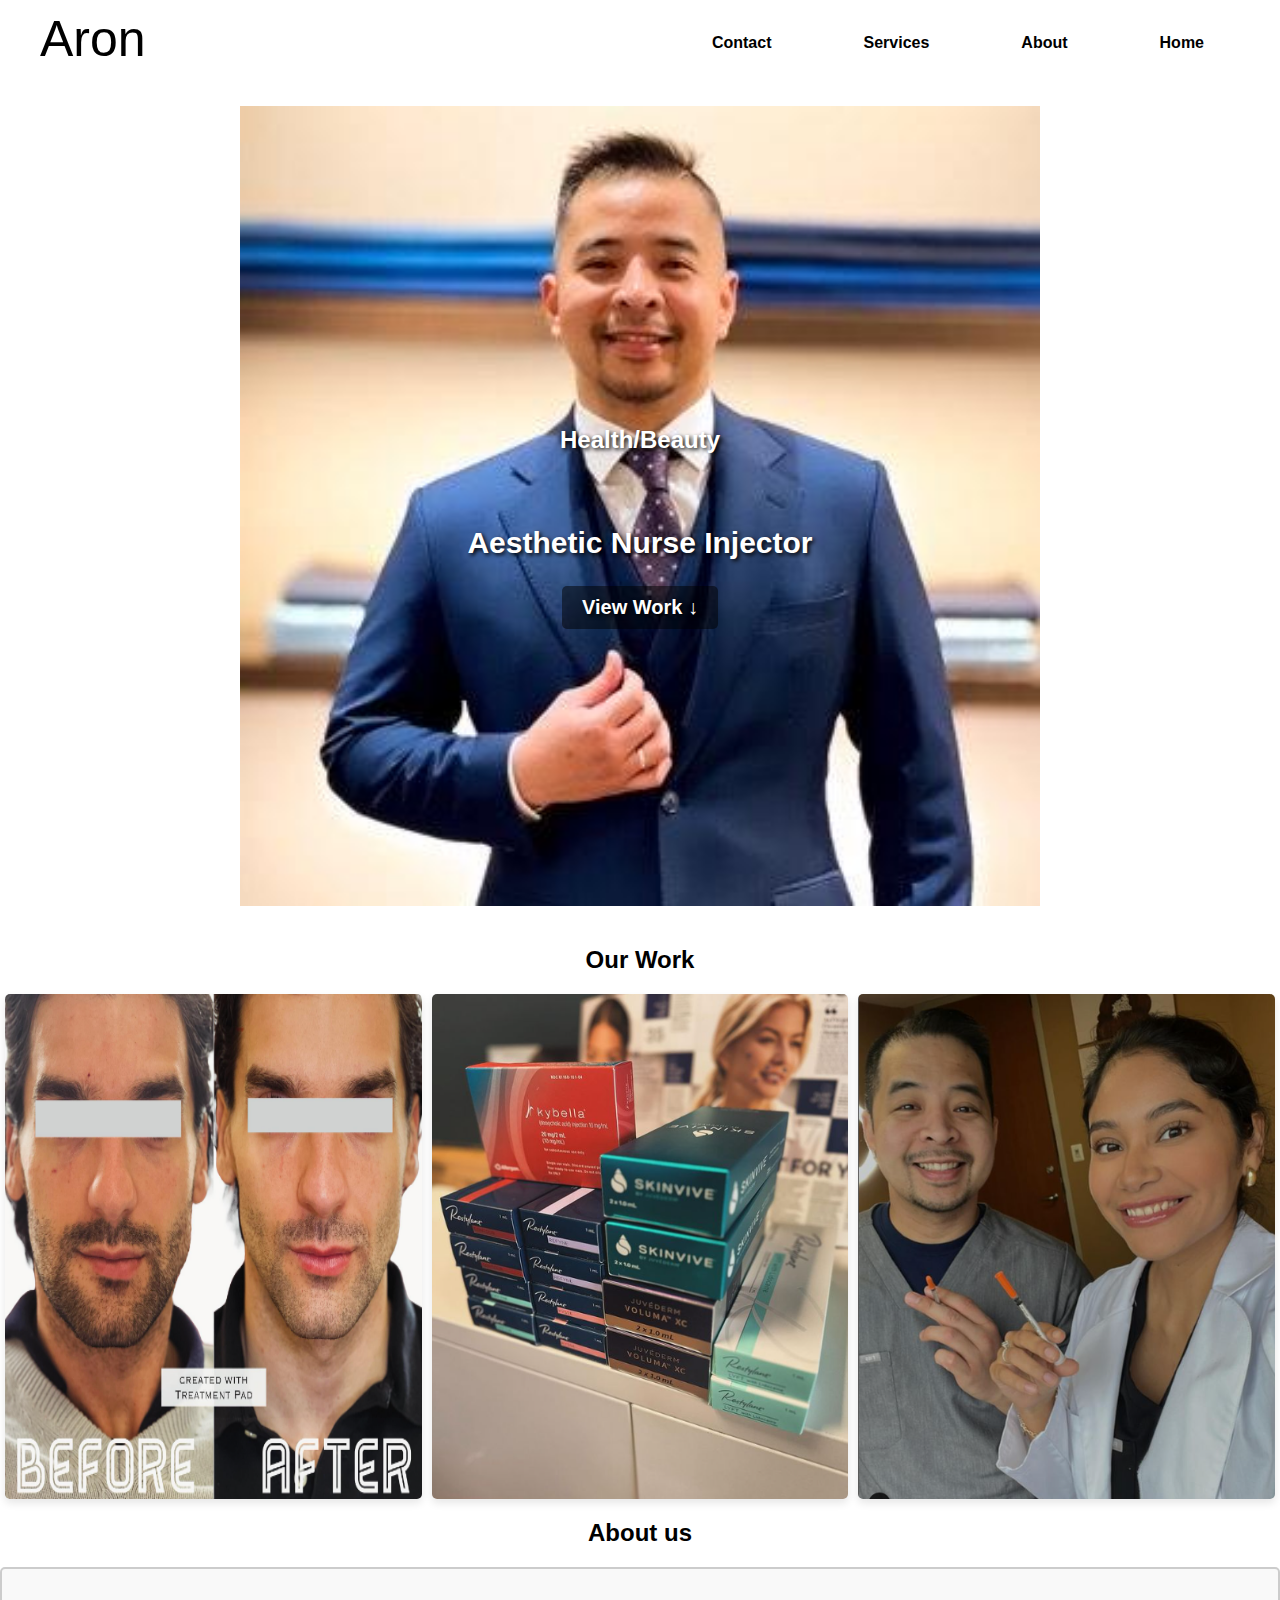
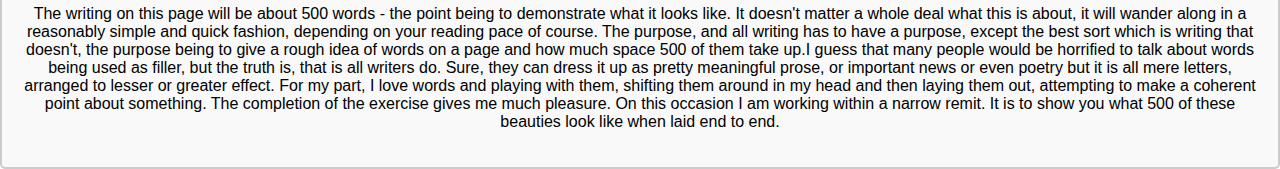
<file: index.html>
<!DOCTYPE html>
<html lang="en">
<head>
    <meta charset="UTF-8">
    <meta name="viewport" content="width=device-width, initial-scale=1.0">
    <title>Responsive Navbar with Overlay Text and Link</title>
    <link rel="stylesheet" href="styles.css">
</head>
<body>
    <div class="navbar">
        <!-- Name -->
        <span class="name style">Aron</span>
        <!-- Hamburger Icon -->
        <button class="icon" onclick="toggleMenu()" aria-label="Toggle navigation">
            
            <span>&#9776;</span>
        </button>
        <!-- Navigation Links -->
        <a href="index.html" class="nav-link">Home</a>
        <a href="about.html" class="nav-link">About</a>
        <a href="services.html" class="nav-link">Services</a>
        <a href="contact.html" class="nav-link">Contact</a>
        
    </div>

    <div class="content">
        <div class="image-container">
            <img src="1.jpg" alt="Descriptive text about the image">
            <div class="centered-text">Health/Beauty</div>
            <h1 class="centered-text">Aesthetic Nurse Injector</h1>
            <a href="#viewWorkSection" class="view-work">View Work <span class="arrow">&#x2193;</span></a>
        </div>
    </div>

    <div id="viewWorkSection">
        <h2>Our Work</h2>
        <div class="work-gallery">
            <img src="2.PNG" alt="Work example 1">
            <img src="3.PNG" alt="Work example 2">
            <img src="4.PNG" alt="Work example 3">
        </div>
        <!-- Include more content about your work here -->
    </div>


    <div id="About">
        <h2>About us</h2>
        <div class="about-box">
            <p>The writing on this page will be about 500 words - the point being to demonstrate what it looks like.

                It doesn't matter a whole deal what this is about, it will wander along in a reasonably simple and quick fashion, depending on your reading pace of course.
                
                The purpose, and all writing has to have a purpose, except the best sort which is writing that doesn't, the purpose being to give a rough idea of words on a page and how much space 500 of them take up.
                
                ​I guess that many people would be horrified to talk about words being used as filler, but the truth is, that is all writers do.  Sure, they can dress it up as pretty meaningful prose, or important news or even poetry but it is all mere letters, arranged to lesser or greater effect.
                
                For my part, I love words and playing with them, shifting them around in my head and then laying them out, attempting to make a coherent point about something.  The completion of the exercise gives me much pleasure.
                
                On this occasion I am working within a narrow remit.  It is to show you what 500 of these beauties look like when laid end to end.
                </p>
        </div>
    </div>
    


    <script>
        function toggleMenu() {
            var links = document.querySelectorAll('.nav-link');
            links.forEach(function(link) {
                link.classList.toggle('active');
            });
        }
    </script>
</body>
<script>
    function toggleMenu() {
        var links = document.querySelectorAll('.navbar a:not(.icon)');
        for (var i = 0; i < links.length; i++) {
            if (links[i].style.display === 'block') {
                links[i].style.display = 'none';
            } else {
                links[i].style.display = 'block';
            }
        }
    }
</script>

</html>
</file>
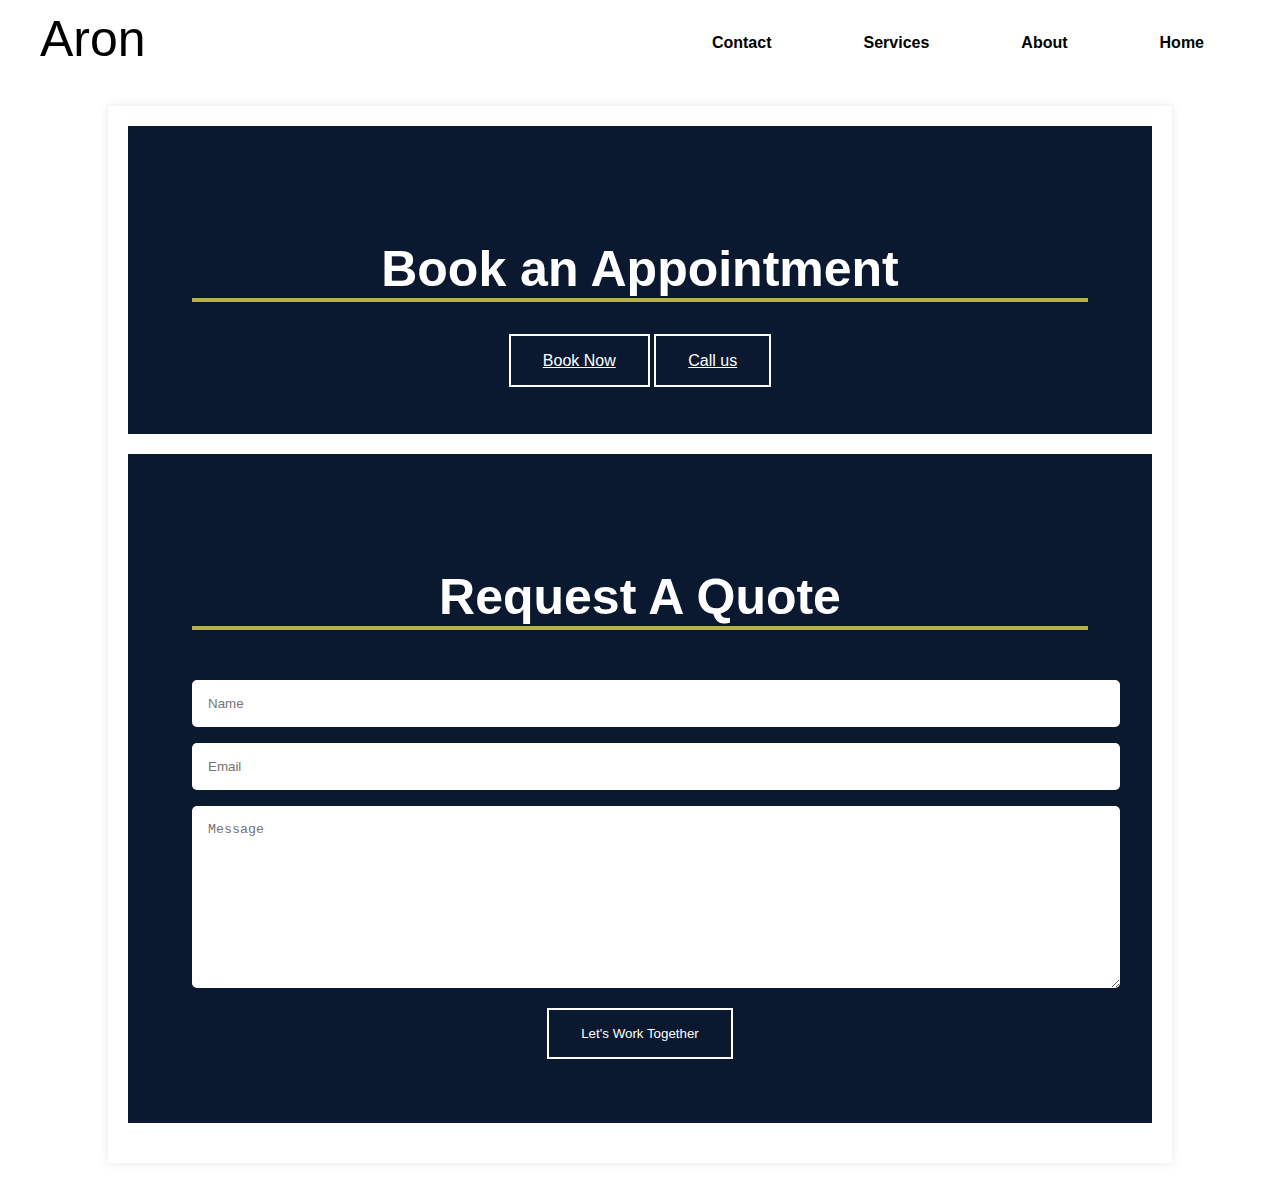
<file: contact.html>
<!DOCTYPE html>
<html lang="en">
<head>
    <meta charset="UTF-8">
    <meta name="viewport" content="width=device-width, initial-scale=1.0">
    <title>Responsive Navbar with Overlay Text and Link</title>
    <link rel="stylesheet" href="styles.css">
</head>
<body>
    <div class="navbar">
        <!-- Name -->
        <span class="name style">Aron</span>
        <!-- Hamburger Icon -->
        <button class="icon" onclick="toggleMenu()" aria-label="Toggle navigation">
            <span>&#9776;</span>
        </button>
        <!-- Navigation Links -->
        <a href="index.html" class="nav-link">Home</a>
        <a href="about.html" class="nav-link">About</a>
        <a href="services.html" class="nav-link">Services</a>
        <a href="contact.html" class="nav-link">Contact</a>
        
    </div>
<style>
    body, html {
        margin: 0;
        padding: 0;
        font-family: Arial, sans-serif;
        scroll-behavior: smooth; /* Enables smooth scrolling */
        background-color: #ffffff;
    }

    header.navbar {
        background-color: #fff; /* Change background color to white */
        padding: 0 20px;
    }

    nav {
        text-align: right; /* Aligns the text to the right */
    }

    nav ul {
        padding: 0;
        margin: 0;
        list-style-type: none; /* Removes bullet points from the list */
        display: inline-block; /* Makes the list horizontally aligned */
    }

    nav ul li {
        display: inline; /* List items displayed inline */
        padding-left: 20px; /* Adds spacing between the links */
    }

    nav ul li a {
        text-decoration: none;
        color: #000; /* Sets the text color to black */
    }

    nav ul li a:hover {
        background-color: #0000007a;
        color: #333; 
    }

    .container {
        width: 80%;
        margin: 20px auto; /* Centers the container and adds some top margin */
        background-color: #ffffff; /* Ensures the background is white */
        padding: 20px;
        box-shadow: 0 0 10px rgba(0,0,0,0.1); /* Optional: adds a subtle shadow for depth */
    }

    .form-container, .appointment-container {
        background-color: #0a192f; /* Dark background for the form area */
        color: #ccd6f6; /* Light text color for contrast */
        padding: 4rem;
        text-align: center;
        margin-bottom: 20px; /* Adds spacing between the two sections */
    }

    .form-field {
        width: 100%;
        padding: 1rem;
        margin-bottom: 1rem; /* Spacing between fields */
        border: none;
        border-radius: 5px;
    }

    .submit-button, .appointment-button {
        border: 2px solid #fff;
        background-color: transparent;
        color: #fff;
        padding: 1rem 2rem;
        cursor: pointer;
        transition: all 0.3s ease-in-out;
    }

    .submit-button:hover, .appointment-button:hover {
        background-color: #fcd34d; /* Yellow color on hover */
        border-color: #fcd34d;
    }
</style>
</head>


    
    <div class="container">
        <!-- Book an Appointment Section -->
        <div class="appointment-container">
            <div>
                <p style="font-size: 50px; font-weight: bold; border-bottom: 4px solid rgb(177, 177, 74); color: rgb(255, 255, 255);">Book an Appointment</p>
            </div>
            <a href="booking.html" class="appointment-button">Book Now</a>
            <a href="571-505-8388" class="appointment-button">Call us</a>

        </div>

        <!-- Request a Quote Section -->
        <form method="POST" action="https://getform.io/f/8b30bb26-1aa4-4c89-bfcf-1fff4b243c3c" class="form-container">
            <div>
                <p style="font-size: 50px; font-weight: bold; border-bottom: 4px solid rgb(177, 177, 74); color: rgb(255, 255, 255);">Request A Quote</p>
            </div>
            <input class="form-field" type="text" placeholder="Name" name="name" required />
            <input class="form-field" type="email" placeholder="Email" name="email" required />
            <textarea class="form-field" name="message" rows="10" placeholder="Message" required></textarea>
            <button class="submit-button" type="submit">Let's Work Together</button>
        </form>
    </div>
</body>
<script>
    function toggleMenu() {
        var links = document.querySelectorAll('.navbar a:not(.icon)');
        for (var i = 0; i < links.length; i++) {
            if (links[i].style.display === 'block') {
                links[i].style.display = 'none';
            } else {
                links[i].style.display = 'block';
            }
        }
    }
</script>
</html>
</file>
<file: styles.css>
/* Basic styling */
body, html {
    margin: 0;
    padding: 0;
    font-family: Arial, sans-serif;
    scroll-behavior: smooth; /* Enables smooth scrolling */
}

/* Styling the navigation bar */
.navbar {
    overflow: hidden;
    background-color: #fff; /* Change background color to white */
    position: relative;
}

/* Name styling */
.name.style {
    color: #000000; /* Change color to darker */
    font-size: 50px; /* Increase font size to make it bigger */
    padding: 20px 20px;
    margin-right: 40px; /* Add right margin */
}

/* Navigation links styling */
.navbar a {
    float: right;
    display: block;
    color: #000;
    text-align: center;
    padding: 24px 36px;
    text-decoration: none;
}

/* Icon for mobile menu, initially hidden */
.navbar .icon {
    display: none;
    color: #000;
}

/* Change color on hover */
.navbar a:hover {
    background-color: #ddd;
    color: black;
}

/* Responsive adjustments for navbar */
@media screen and (max-width: 768px) {
    .navbar .name.style {
        float: none;
        display: block;
        text-align: center;
        width: 100%;
        margin-bottom: 10px;
    }
    .navbar .icon {
        display: block;
        position: absolute;
        right: 10px;
        top: 10px;
    }
    .navbar a:not(.icon) {
        float: none;
        display: none;
        text-align: center;
        width: 100%;
    }
}

/* Image container within content */
.content .image-container {
    position: relative;
    text-align: center;
}

/* Styling for images in the content section */
.content img {
    width: 100%;
    height: auto;
    display: block;
}

/* Text overlay styling */
.centered-text, .view-work {
    position: absolute;
    left: 50%;
    transform: translateX(-50%);
    color: white;
    font-weight: bold;
    z-index: 10;
    text-shadow: 2px 2px 4px #000000;
}

.centered-text {
    top: 40%;
    font-size: 24px;
}

.content h1.centered-text {
    top: 50%;
    font-size: 30px;
}

/* View Work button styling */

/* Center the h2 element */
#viewWorkSection h2 {
    text-align: center;
}

.view-work {
    top: 60%;
    font-size: 20px;
    cursor: pointer;
    padding: 10px 20px;
    background-color: rgba(0, 0, 0, 0.5);
    border-radius: 5px;
    text-decoration: none;
}

.view-work:hover {
    background-color: rgba(0, 0, 0, 0.7);
    text-align: center;

}

/* Gallery section under "Our Work" */
#viewWorkSection .work-gallery {
    display: flex;
    justify-content: center;
    gap: 10px;
    flex-wrap: wrap;
    margin-top: 20px;
    text-align: center;

}

#viewWorkSection .work-gallery img {
    width: calc(33.33% - 10px);
    height: auto;
    box-shadow: 0 4px 8px rgba(0,0,0,0.1);
    border-radius: 5px;
    text-align: center;

}

@media screen and (min-width: 1440px) {
    #viewWorkSection .work-gallery img {
        width: calc(25% - 10px);
    }
}

@media screen and (max-width: 1024px) {
    #viewWorkSection .work-gallery img {
        width: calc(50% - 10px);
    }
}

@media screen and (max-width: 768px) {
    #viewWorkSection .work-gallery img {
        width: calc(50% - 10px);
    }
}

@media screen and (max-width: 480px) {
    #viewWorkSection .work-gallery img {
        width: 100%;
    }
}

#About h2 {
    text-align: center;
}
#About p {
    text-align: center;
}
.about-box {
    border: 2px solid #ccc; /* Border style */
    padding: 20px; /* Padding around the content */
    margin-top: 20px; /* Spacing from the top */
    background-color: #f9f9f9; /* Background color */
    border-radius: 5px; /* Rounded corners */
}
/* Basic styling */
body {
    font-family: Arial, sans-serif;
    margin: 0;
    padding: 0;
}

.navbar {
    background-color: #ffffff;
    padding: 10px 20px;
}

.nav-link {
    color: #fff;
    text-decoration: none;
    margin-right: 20px;
    font-weight: bold;
}

.active {
    text-decoration: underline;
}

.content {
    max-width: 800px;
    margin: 0 auto;
    padding: 20px;
}

h1 {
    text-align: center;
    color: #333;
}

.service {
    margin-bottom: 40px;
    text-align: center;
}

.service img {
    max-width: 100%;
    height: auto;
    border-radius: 10px;
    box-shadow: 0 0 10px rgba(0, 0, 0, 0.1);
}

.service h2 {
    color: #333;
}

.service p {
    color: #666;
    margin-top: 10px;
}
</file>
